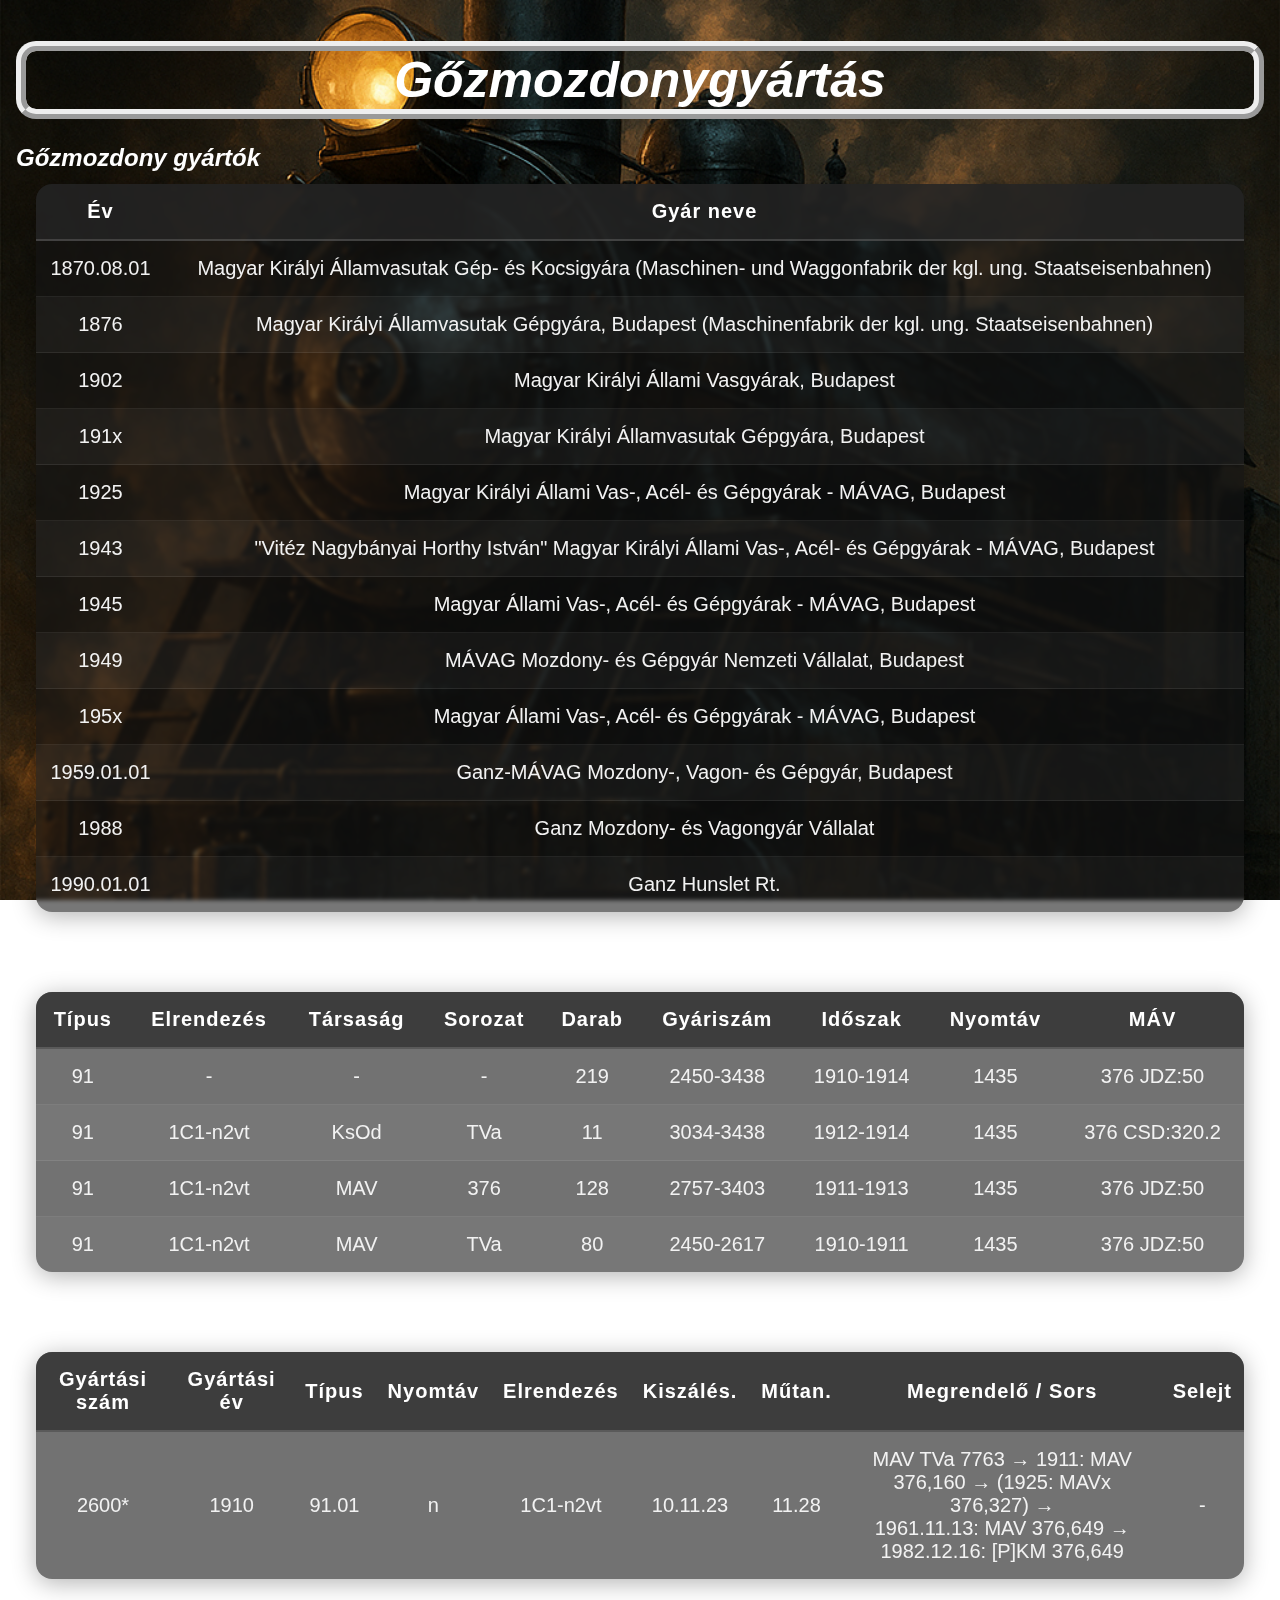
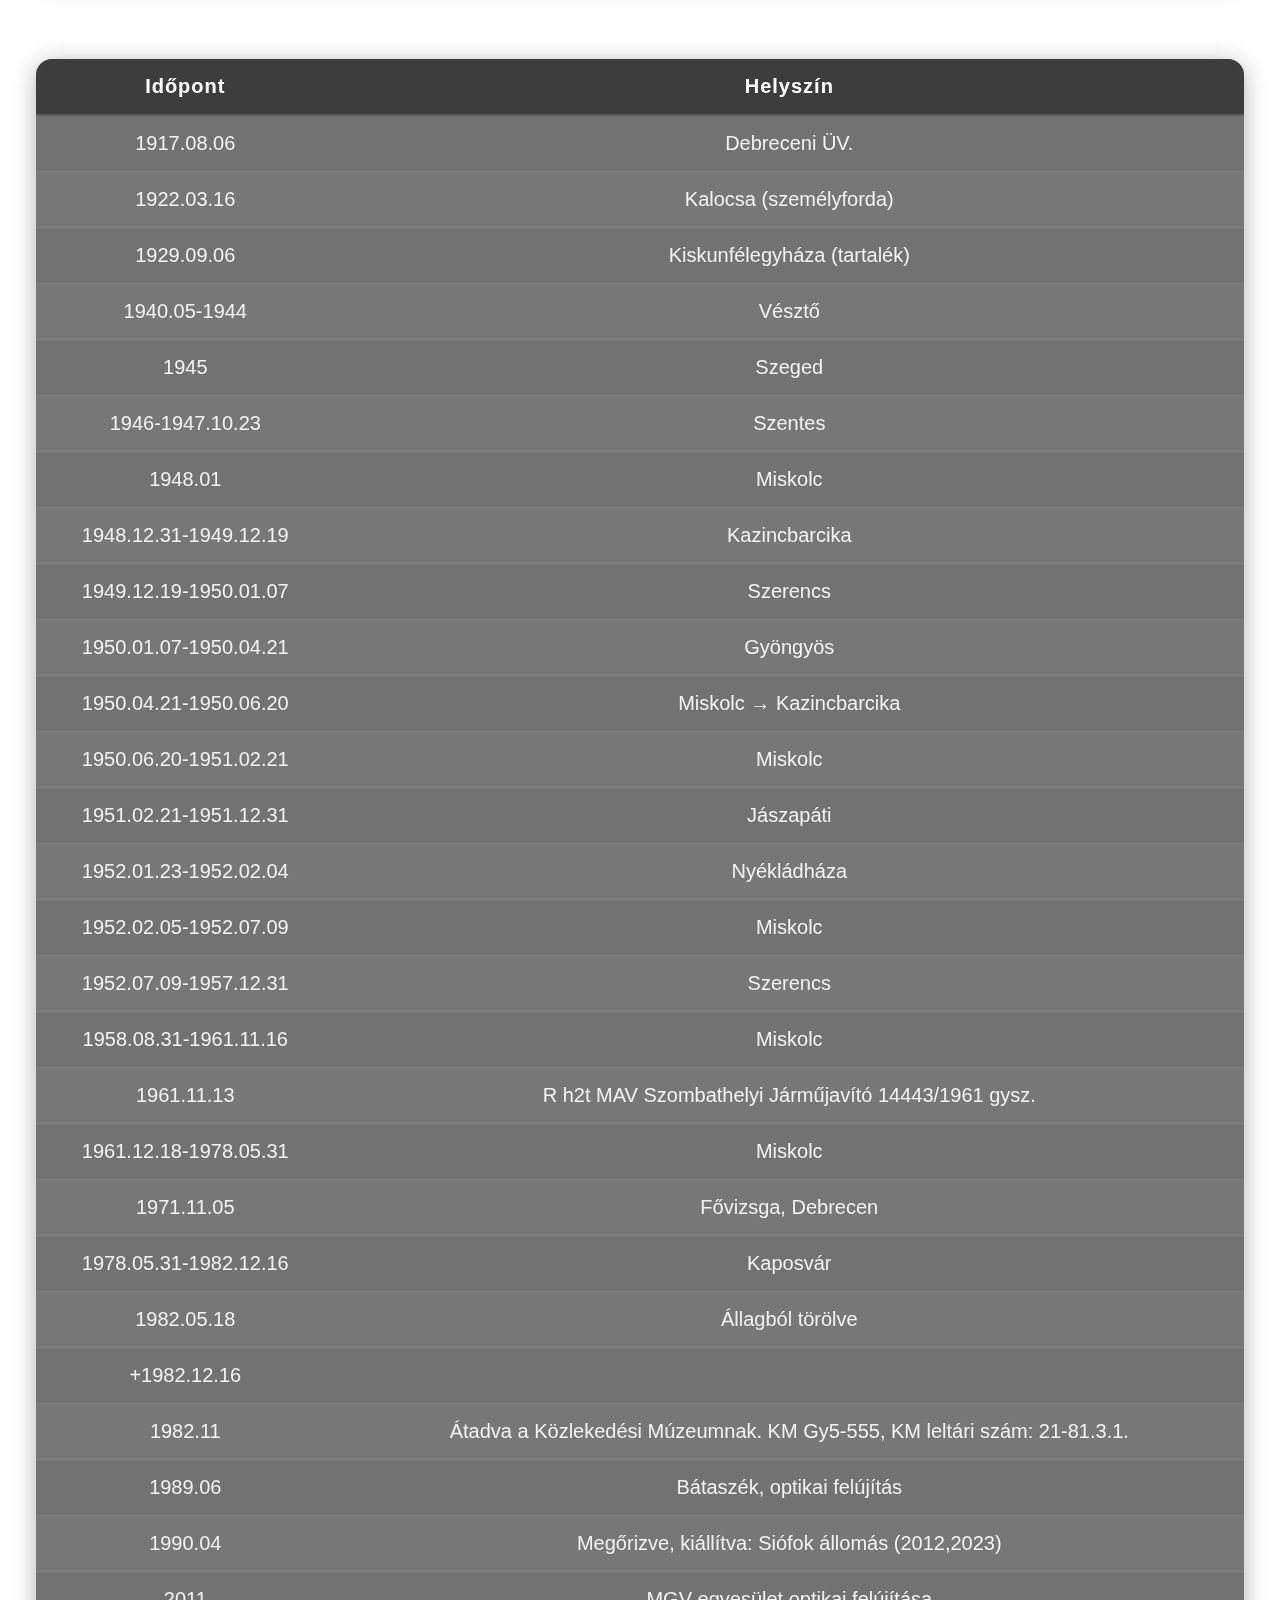
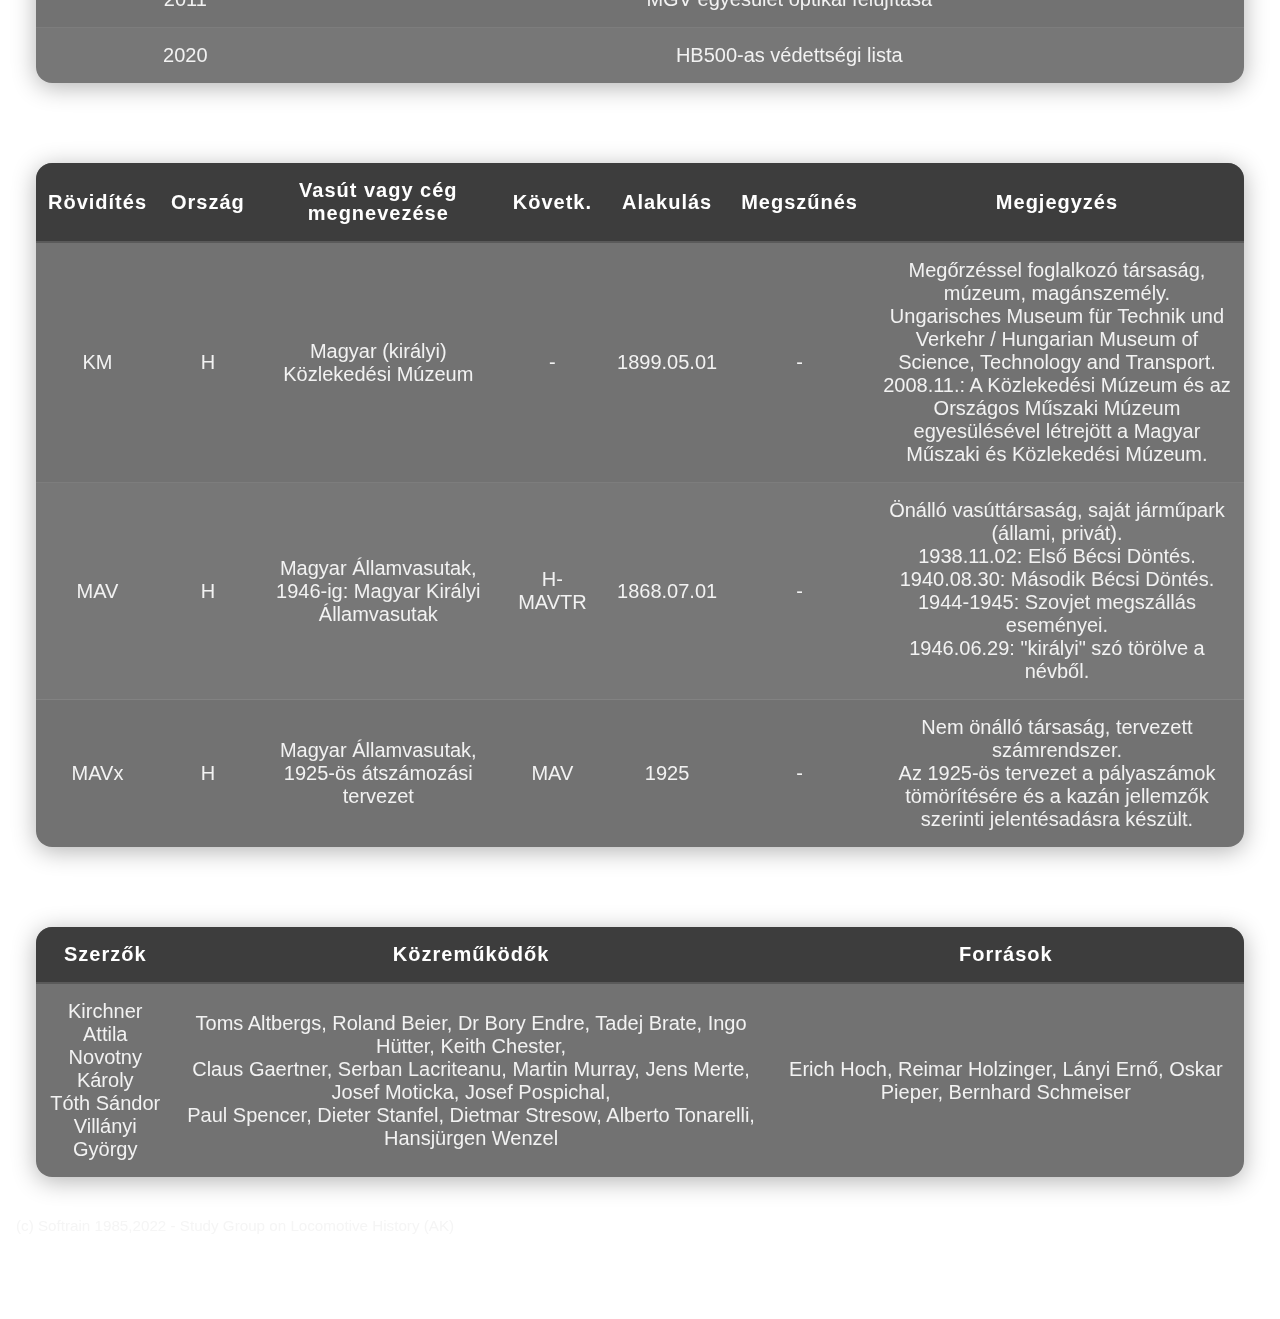
<file: index.html>
<!DOCTYPE html>
<html lang="hu">
<head>
    <meta charset="UTF-8">
    <title>Gőzmozdony gyártás története</title>
    <meta name="viewport" content="width=device-width, initial-scale=1.0">
  


    <link rel="stylesheet" href="style.css">
    
</head>
<body>
    <h1>Gőzmozdonygyártás</h1>

    <h2>Gőzmozdony gyártók</h2>
    <table>
        <thead>
            <tr>
                <th>Év</th>
                <th>Gyár neve</th>
            </tr>
        </thead>
        <tbody>
            <tr>
                <td>1870.08.01</td>
                <td>Magyar Királyi Államvasutak Gép- és Kocsigyára (Maschinen- und Waggonfabrik der kgl. ung. Staatseisenbahnen)</td>
            </tr>
            <tr>
                <td>1876</td>
                <td>Magyar Királyi Államvasutak Gépgyára, Budapest (Maschinenfabrik der kgl. ung. Staatseisenbahnen)</td>
            </tr>
            <tr>
                <td>1902</td>
                <td>Magyar Királyi Állami Vasgyárak, Budapest</td>
            </tr>
            <tr>
                <td>191x</td>
                <td>Magyar Királyi Államvasutak Gépgyára, Budapest</td>
            </tr>
            <tr>
                <td>1925</td>
                <td>Magyar Királyi Állami Vas-, Acél- és Gépgyárak - MÁVAG, Budapest</td>
            </tr>
            <tr>
                <td>1943</td>
                <td>"Vitéz Nagybányai Horthy István" Magyar Királyi Állami Vas-, Acél- és Gépgyárak - MÁVAG, Budapest</td>
            </tr>
            <tr>
                <td>1945</td>
                <td>Magyar Állami Vas-, Acél- és Gépgyárak - MÁVAG, Budapest</td>
            </tr>
            <tr>
                <td>1949</td>
                <td>MÁVAG Mozdony- és Gépgyár Nemzeti Vállalat, Budapest</td>
            </tr>
            <tr>
                <td>195x</td>
                <td>Magyar Állami Vas-, Acél- és Gépgyárak - MÁVAG, Budapest</td>
            </tr>
            <tr>
                <td>1959.01.01</td>
                <td>Ganz-MÁVAG Mozdony-, Vagon- és Gépgyár, Budapest</td>
            </tr>
            <tr>
                <td>1988</td>
                <td>Ganz Mozdony- és Vagongyár Vállalat</td>
            </tr>
            <tr>
                <td>1990.01.01</td>
                <td>Ganz Hunslet Rt.</td>
            </tr>
        </tbody>
    </table>

    <h2>Mozdonytípusok és gyártási adatok</h2>
    <table>
        <thead>
            <tr>
                <th>Típus</th>
                <th>Elrendezés</th>
                <th>Társaság</th>
                <th>Sorozat</th>
                <th>Darab</th>
                <th>Gyáriszám</th>
                <th>Időszak</th>
                <th>Nyomtáv</th>
                <th>MÁV</th>
            </tr>
        </thead>
        <tbody>
            <tr>
                <td>91</td>
                <td>-</td>
                <td>-</td>
                <td>-</td>
                <td>219</td>
                <td>2450-3438</td>
                <td>1910-1914</td>
                <td>1435</td>
                <td>376 JDZ:50</td>
            </tr>
            <tr>
                <td>91</td>
                <td>1C1-n2vt</td>
                <td>KsOd</td>
                <td>TVa</td>
                <td>11</td>
                <td>3034-3438</td>
                <td>1912-1914</td>
                <td>1435</td>
                <td>376 CSD:320.2</td>
            </tr>
            <tr>
                <td>91</td>
                <td>1C1-n2vt</td>
                <td>MAV</td>
                <td>376</td>
                <td>128</td>
                <td>2757-3403</td>
                <td>1911-1913</td>
                <td>1435</td>
                <td>376 JDZ:50</td>
            </tr>
            <tr>
                <td>91</td>
                <td>1C1-n2vt</td>
                <td>MAV</td>
                <td>TVa</td>
                <td>80</td>
                <td>2450-2617</td>
                <td>1910-1911</td>
                <td>1435</td>
                <td>376 JDZ:50</td>
            </tr>
        </tbody>
    </table>

    <h2>2600*</h2>
    <table>
        <thead>
            <tr>
                <th>Gyártási szám</th>
                <th>Gyártási év</th>
                <th>Típus</th>
                <th>Nyomtáv</th>
                <th>Elrendezés</th>
                <th>Kiszálés.</th>
                <th>Műtan.</th>
                <th>Megrendelő / Sors</th>
                <th>Selejt</th>
            </tr>
        </thead>
        <tbody>
            <tr>
                <td>2600*</td>
                <td>1910</td>
                <td>91.01  </td>
                <td>n</td>
                <td>1C1-n2vt</td>
                <td>10.11.23</td>
                <td>11.28</td>
                <td class="longtext">
                    MAV TVa 7763 → 1911: MAV 376,160 → (1925: MAVx 376,327) →<br>
                    1961.11.13: MAV 376,649 → 1982.12.16: [P]KM 376,649
                </td>
                <td>-</td>
            </tr>
        </tbody>
    </table>

    <h2>Állomáshelyek és mozgások</h2>
    <table>
        <thead>
            <tr>
                <th>Időpont</th>
                <th>Helyszín</th>
            </tr>
        </thead>
        <tbody>
            <tr><td>1917.08.06</td><td>Debreceni ÜV.</td></tr>
            <tr><td>1922.03.16</td><td>Kalocsa (személyforda)</td></tr>
            <tr><td>1929.09.06</td><td>Kiskunfélegyháza (tartalék)</td></tr>
            <tr><td>1940.05-1944</td><td>Vésztő</td></tr>
            <tr><td>1945</td><td>Szeged</td></tr>
            <tr><td>1946-1947.10.23</td><td>Szentes</td></tr>
            <tr><td>1948.01</td><td>Miskolc</td></tr>
            <tr><td>1948.12.31-1949.12.19</td><td>Kazincbarcika</td></tr>
            <tr><td>1949.12.19-1950.01.07</td><td>Szerencs</td></tr>
            <tr><td>1950.01.07-1950.04.21</td><td>Gyöngyös</td></tr>
            <tr><td>1950.04.21-1950.06.20</td><td>Miskolc → Kazincbarcika</td></tr>
            <tr><td>1950.06.20-1951.02.21</td><td>Miskolc</td></tr>
            <tr><td>1951.02.21-1951.12.31</td><td>Jászapáti</td></tr>
            <tr><td>1952.01.23-1952.02.04</td><td>Nyékládháza</td></tr>
            <tr><td>1952.02.05-1952.07.09</td><td>Miskolc</td></tr>
            <tr><td>1952.07.09-1957.12.31</td><td>Szerencs</td></tr>
            <tr><td>1958.08.31-1961.11.16</td><td>Miskolc</td></tr>
            <tr><td>1961.11.13</td><td>R h2t MAV Szombathelyi Járműjavító 14443/1961 gysz.</td></tr>
            <tr><td>1961.12.18-1978.05.31</td><td>Miskolc</td></tr>
            <tr><td>1971.11.05</td><td>Fővizsga, Debrecen</td></tr>
            <tr><td>1978.05.31-1982.12.16</td><td>Kaposvár</td></tr>
            <tr><td>1982.05.18</td><td>Állagból törölve</td></tr>
            <tr><td>+1982.12.16</td><td></td></tr>
            <tr><td>1982.11</td><td>Átadva a Közlekedési Múzeumnak. KM Gy5-555, KM leltári szám: 21-81.3.1.</td></tr>
            <tr><td>1989.06</td><td>Bátaszék, optikai felújítás</td></tr>
            <tr><td>1990.04</td><td>Megőrizve, kiállítva: Siófok állomás (2012,2023)</td></tr>
            <tr><td>2011</td><td>MGV egyesület optikai felújítása</td></tr>
            <tr><td>2020</td><td>HB500-as védettségi lista</td></tr>
        </tbody>
    </table>

    <h2>Vasúttársaságok</h2>
    <table>
        <thead>
            <tr>
                <th>Rövidítés</th>
                <th>Ország</th>
                <th>Vasút vagy cég megnevezése</th>
                <th>Követk.</th>
                <th>Alakulás</th>
                <th>Megszűnés</th>
                <th>Megjegyzés</th>
            </tr>
        </thead>
        <tbody>
            <tr>
                <td>KM</td>
                <td>H</td>
                <td>Magyar (királyi) Közlekedési Múzeum</td>
                <td>-</td>
                <td>1899.05.01</td>
                <td>-</td>
                <td class="longtext">
                    Megőrzéssel foglalkozó társaság, múzeum, magánszemély.<br>
                    Ungarisches Museum für Technik und Verkehr / Hungarian Museum of Science, Technology and Transport.<br>
                    2008.11.: A Közlekedési Múzeum és az Országos Műszaki Múzeum egyesülésével létrejött a Magyar Műszaki és Közlekedési Múzeum.
                </td>
            </tr>
            <tr>
                <td>MAV</td>
                <td>H</td>
                <td>Magyar Államvasutak, 1946-ig: Magyar Királyi Államvasutak</td>
                <td>H-MAVTR</td>
                <td>1868.07.01</td>
                <td>-</td>
                <td class="longtext">
                    Önálló vasúttársaság, saját járműpark (állami, privát).<br>
                    1938.11.02: Első Bécsi Döntés.<br>
                    1940.08.30: Második Bécsi Döntés.<br>
                    1944-1945: Szovjet megszállás eseményei.<br>
                    1946.06.29: "királyi" szó törölve a névből.
                </td>
            </tr>
            <tr>
                <td>MAVx</td>
                <td>H</td>
                <td>Magyar Államvasutak, 1925-ös átszámozási tervezet</td>
                <td>MAV</td>
                <td>1925</td>
                <td>-</td>
                <td class="longtext">
                    Nem önálló társaság, tervezett számrendszer.<br>
                    Az 1925-ös tervezet a pályaszámok tömörítésére és a kazán jellemzők szerinti jelentésadásra készült.
                </td>
            </tr>
        </tbody>
    </table>

    <h2>Források és szerzők</h2>
    <table>
        <thead>
            <tr>
                <th>Szerzők</th>
                <th>Közreműködők</th>
                <th>Források</th>
            </tr>
        </thead>
        <tbody>
            <tr>
                <td>
                    Kirchner Attila<br>
                    Novotny Károly<br>
                    Tóth Sándor<br>
                    Villányi György
                </td>
                <td>
                    Toms Altbergs, Roland Beier, Dr Bory Endre, Tadej Brate, Ingo Hütter, Keith Chester,<br>
                    Claus Gaertner, Serban Lacriteanu, Martin Murray, Jens Merte, Josef Moticka, Josef Pospichal,<br>
                    Paul Spencer, Dieter Stanfel, Dietmar Stresow, Alberto Tonarelli, Hansjürgen Wenzel
                </td>
                <td>
                    Erich Hoch, Reimar Holzinger, Lányi Ernő, Oskar Pieper, Bernhard Schmeiser
                </td>
            </tr>
        </tbody>
    </table>

    <div class="note">(c) Softrain 1985,2022 - Study Group on Locomotive History (AK)</div>
</body>
</html>
</file>
<file: style.css>
html, body {
    margin: 0;
    padding: 0;
    background: transparent; /* Fontos: a html háttér is átlátszó! */
    box-sizing: border-box;
    overflow-x: hidden;
}

body {
    font-family: 'Segoe UI', Arial, sans-serif;
    color: #222;
    background: transparent;
    position: relative;
    min-height: 100vh;
    padding: 1em; /* Itt a térköz a tartalom körül */
    padding-bottom: 70px; /* Hely az fix lejátszónak alul! */
}

/* Fix háttérkép, ami mindig a teljes képernyőt lefedi */
body::after {
    content: "";
    position: fixed;
    top: 0;
    left: 0;
    right: 0;
    bottom: 0; /* Jobb, mint a 100vw/100vh, mert így nincs fehér csík */
    z-index: -1;
    background: url('376649_mobil.png') center center no-repeat;
    background-size: cover;
}

h1{
    font-style: italic;
    border-style: ridge;
    border-width: 10px;
    border-radius: 20px;
    color: white;
    text-align: center;
    font-size: 50px;
    margin: 0.5em 0; /* Hozzáadtam margót a címsorokhoz */
}
h2{
    font-style: italic;
    color: white;
    text-align: left;
    margin: 0.5em 0; /* Hozzáadtam margót */
}
h3{
    color: white;
}

/* ... A táblázat stílusok itt maradnak, csak a rövidítés miatt kihagytam a kódblokkból ... */

table {
    font-size: 20px;
    text-align: center;
    border-collapse: separate;
    border-spacing: 0;
    margin-bottom: 2em;
    width: 100%;
    max-width: calc(100% - 2em); /* 1em térköz mindkét oldalon */
    margin-left: auto;
    margin-right: auto;
    background: rgba(20, 20, 20, 0.6);
    box-shadow: 0 4px 24px rgba(0,0,0,0.3);
    border-radius: 16px;
    overflow: hidden;
    backdrop-filter: blur(2px);
    box-sizing: border-box; /* Kritikus fontosságú! */
}
th, td {
    padding: 16px 12px;
}
th {
    background: rgba(40, 40, 40, 0.7);
    color: #fff;
    font-weight: bold;
    letter-spacing: 1px;
    border-bottom: 2px solid rgba(255,255,255,0.15);
}
tr:nth-child(even) td {
    background: rgba(255,255,255,0.04);
}
tr:hover td {
    background: rgba(255,255,255,0.10);
    transition: background 0.2s;
}
td {
    border-bottom: 1px solid rgba(255,255,255,0.08);
    color: #f2f2f2;
}
tr:last-child td {
    border-bottom: none;
}
.note {
    font-size: 0.95em;
    color: whitesmoke;
    margin-bottom: 1em;
}

.reveal {
    opacity: 0;
    transform: translateY(50px);
    transition: all 1s ease-out;
}
.reveal.visible {
    opacity: 1;
    transform: translateY(0);
}

/* --- AUDIOLEJÁTSZÓ STÍLUSOK --- */

#audio-player-container {
    position: fixed; /* Fixen a képernyő alján */
    bottom: 0;
    left: 0;
    width: 100%;
    
    /* Stílusok a háttérhez (a táblázathoz hasonlóan) */
    background: rgba(20, 20, 20, 0.8); 
    box-shadow: 0 -4px 12px rgba(0,0,0,0.4);
    backdrop-filter: blur(4px); 
    color: white;
    padding: 10px 20px;
    box-sizing: border-box;
    z-index: 1000; /* Legyen felül */
}

.controls-and-progress {
    display: flex;
    align-items: center;
    gap: 15px;
}

.controls-buttons {
    display: flex;
    gap: 10px;
}

#audio-player-container button {
    background: transparent;
    border: none;
    color: white;
    font-size: 1.5em; /* Ikon mérete */
    cursor: pointer;
    padding: 5px;
    transition: color 0.2s;
}

#audio-player-container button:hover {
    color: #ccc; /* Halványítás rámutatáskor */
}

.progress-area {
    display: flex;
    flex-grow: 1; /* A sáv foglalja el a rendelkezésre álló helyet */
    align-items: center;
    gap: 10px;
}

#current-time, #duration {
    font-size: 0.9em;
    min-width: 40px; /* Hely a 00:00-nak */
    text-align: center;
    color: #f2f2f2;
}

#progress-bar {
    -webkit-appearance: none; /* Alapértelmezett stílus eltávolítása */
    appearance: none;
    width: 100%;
    height: 8px;
    background: rgba(255, 255, 255, 0.3); /* Sáv háttér színe */
    border-radius: 4px;
    cursor: pointer;
    flex-grow: 1;
}

/* Progress bar (Chrome/Safari) */
#progress-bar::-webkit-slider-thumb {
    -webkit-appearance: none;
    appearance: none;
    width: 16px;
    height: 16px;
    background: white; /* Csúszka színe */
    border-radius: 50%;
    cursor: pointer;
}

/* Progress bar (Firefox) */
#progress-bar::-moz-range-thumb {
    width: 16px;
    height: 16px;
    background: white;
    border: none;
    border-radius: 50%;
    cursor: pointer;
}

/* A már lejátszott rész színe (kis trükkel) */
#progress-bar {
    /* Ezt a JavaScript-ben állítjuk be inline stílusként! */
}
</file>
